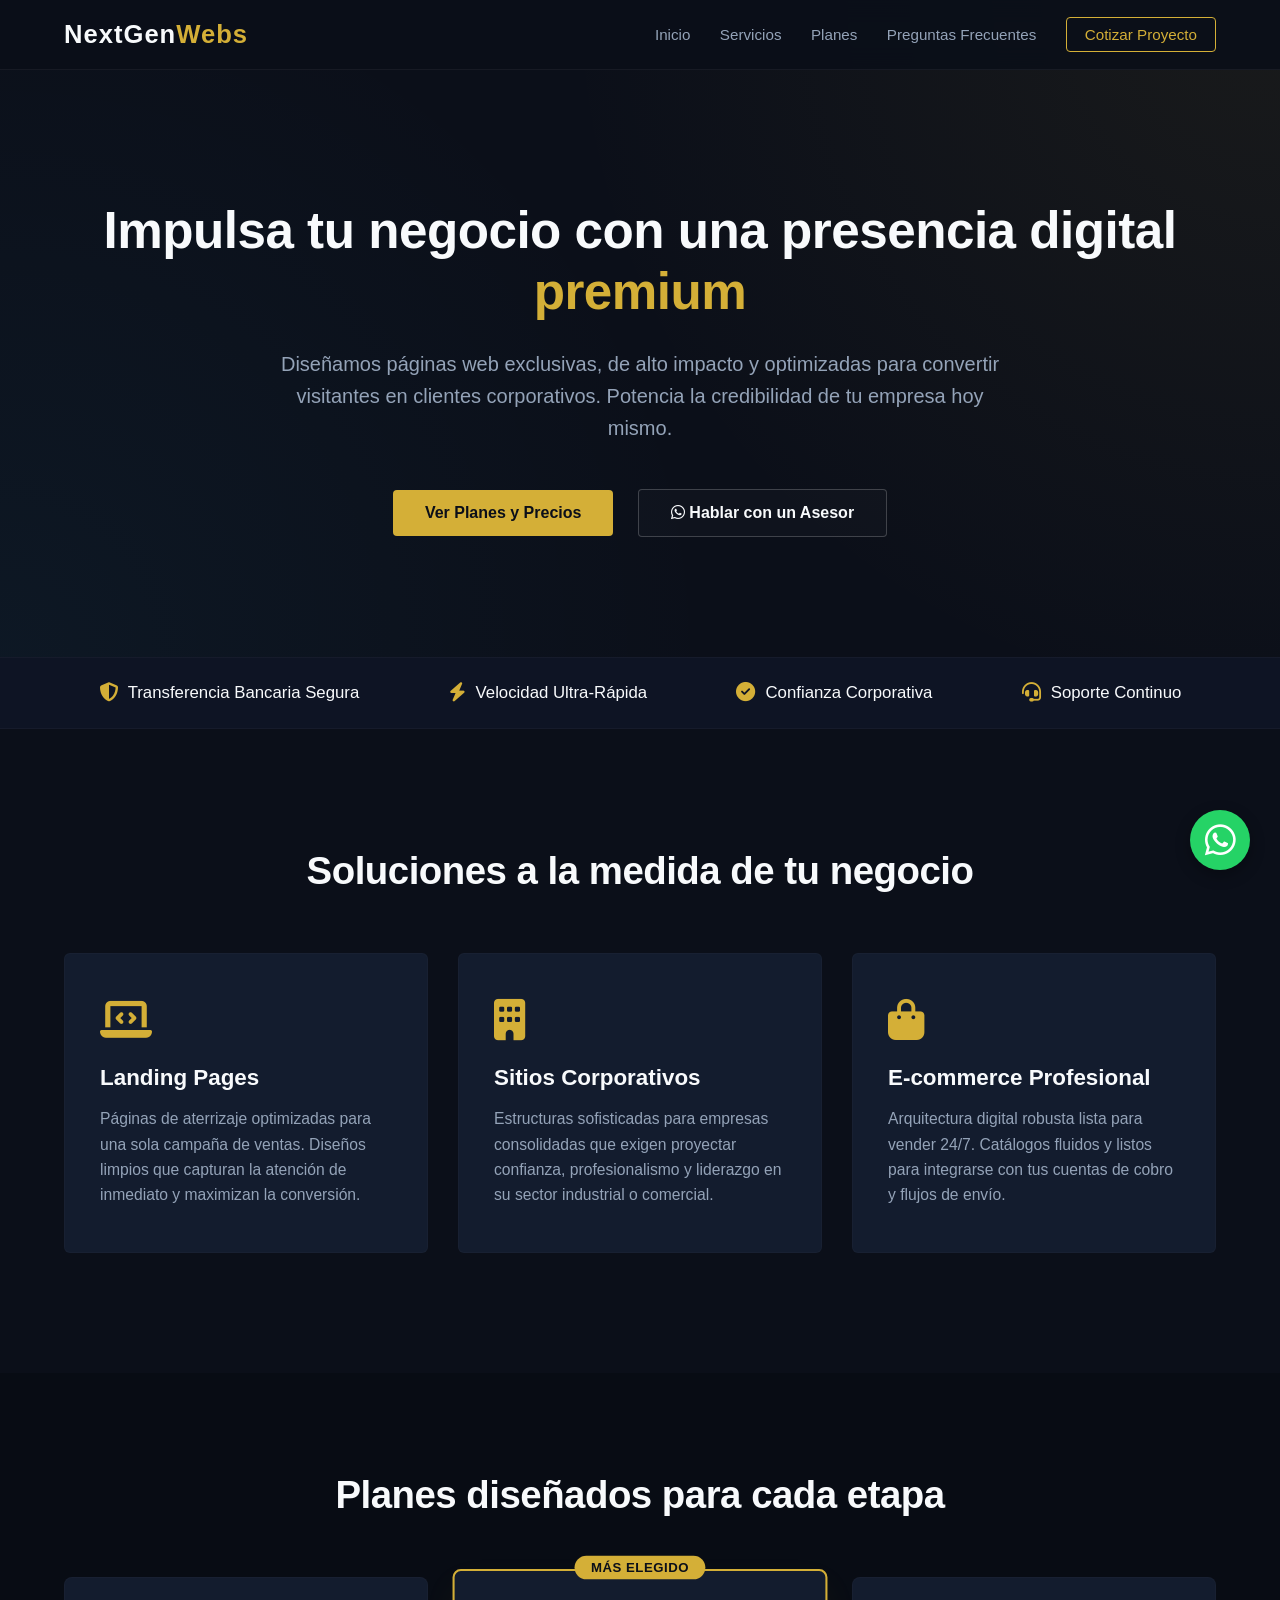
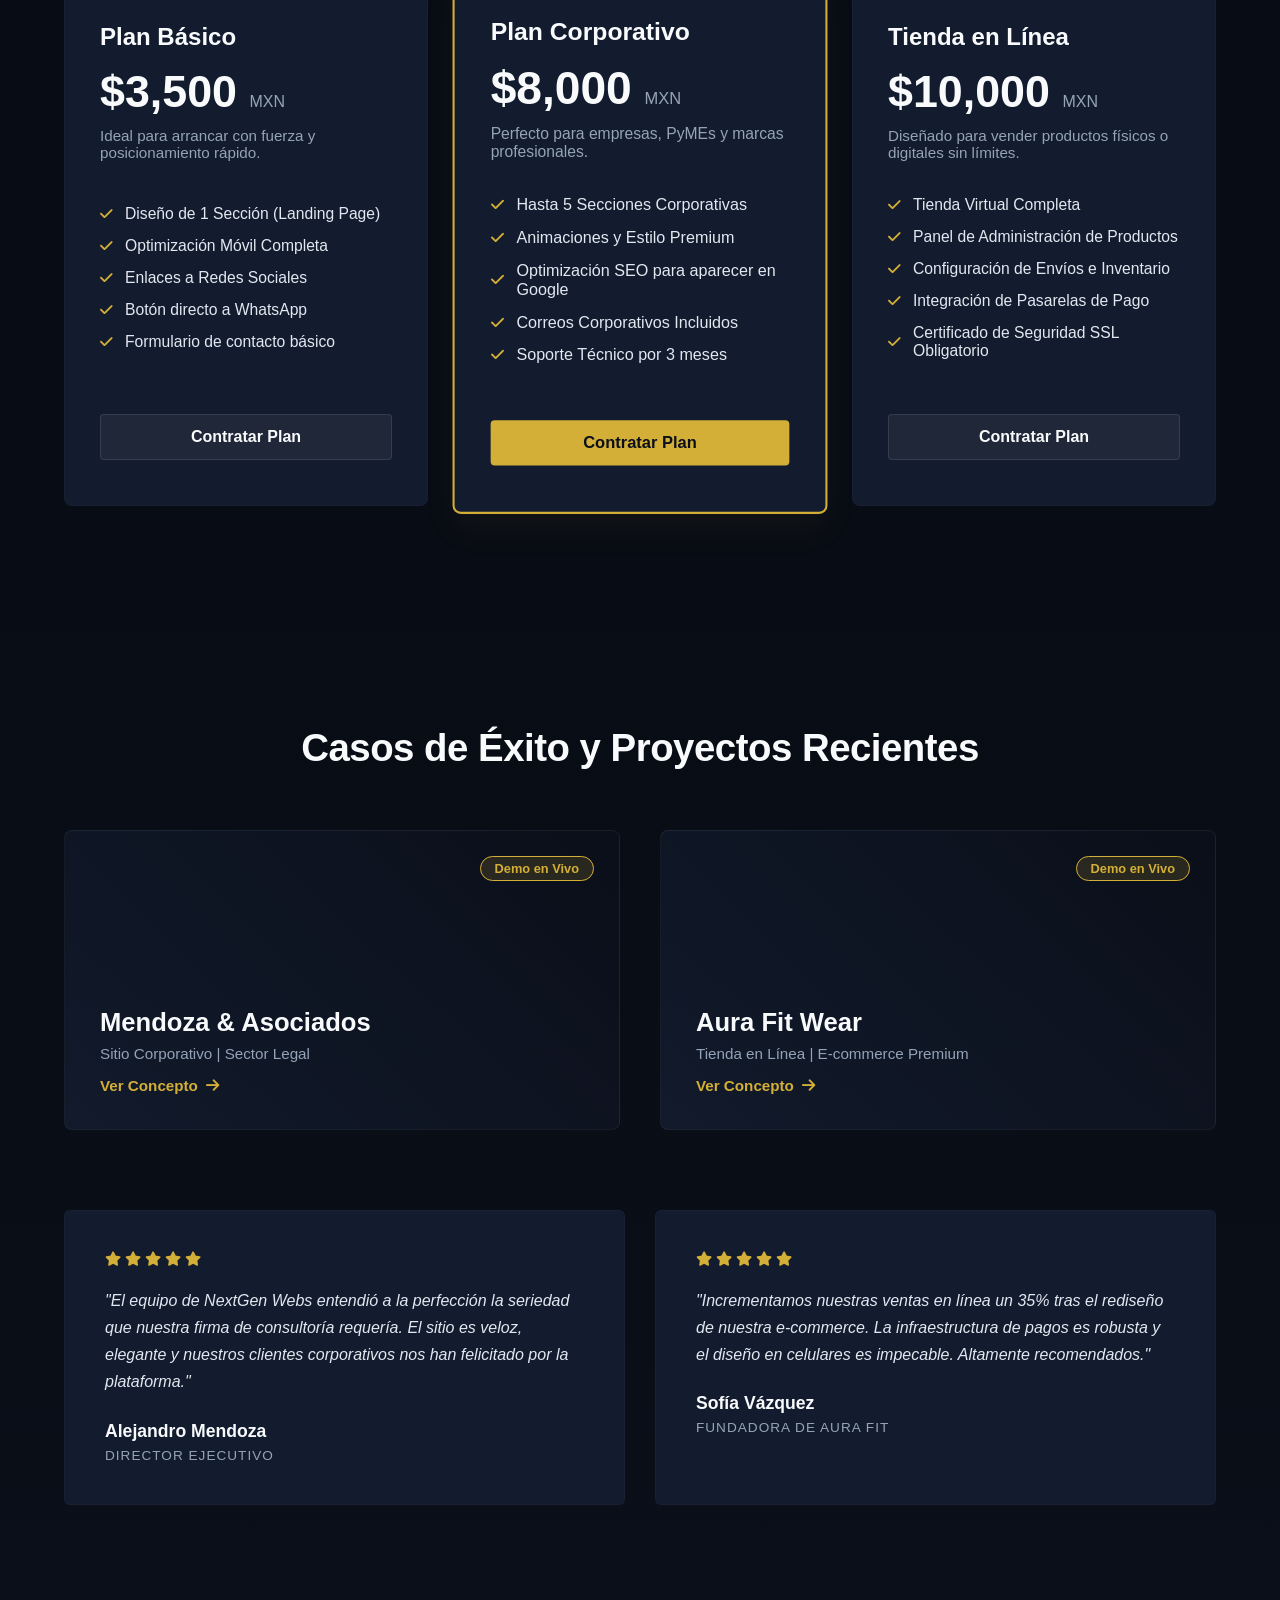
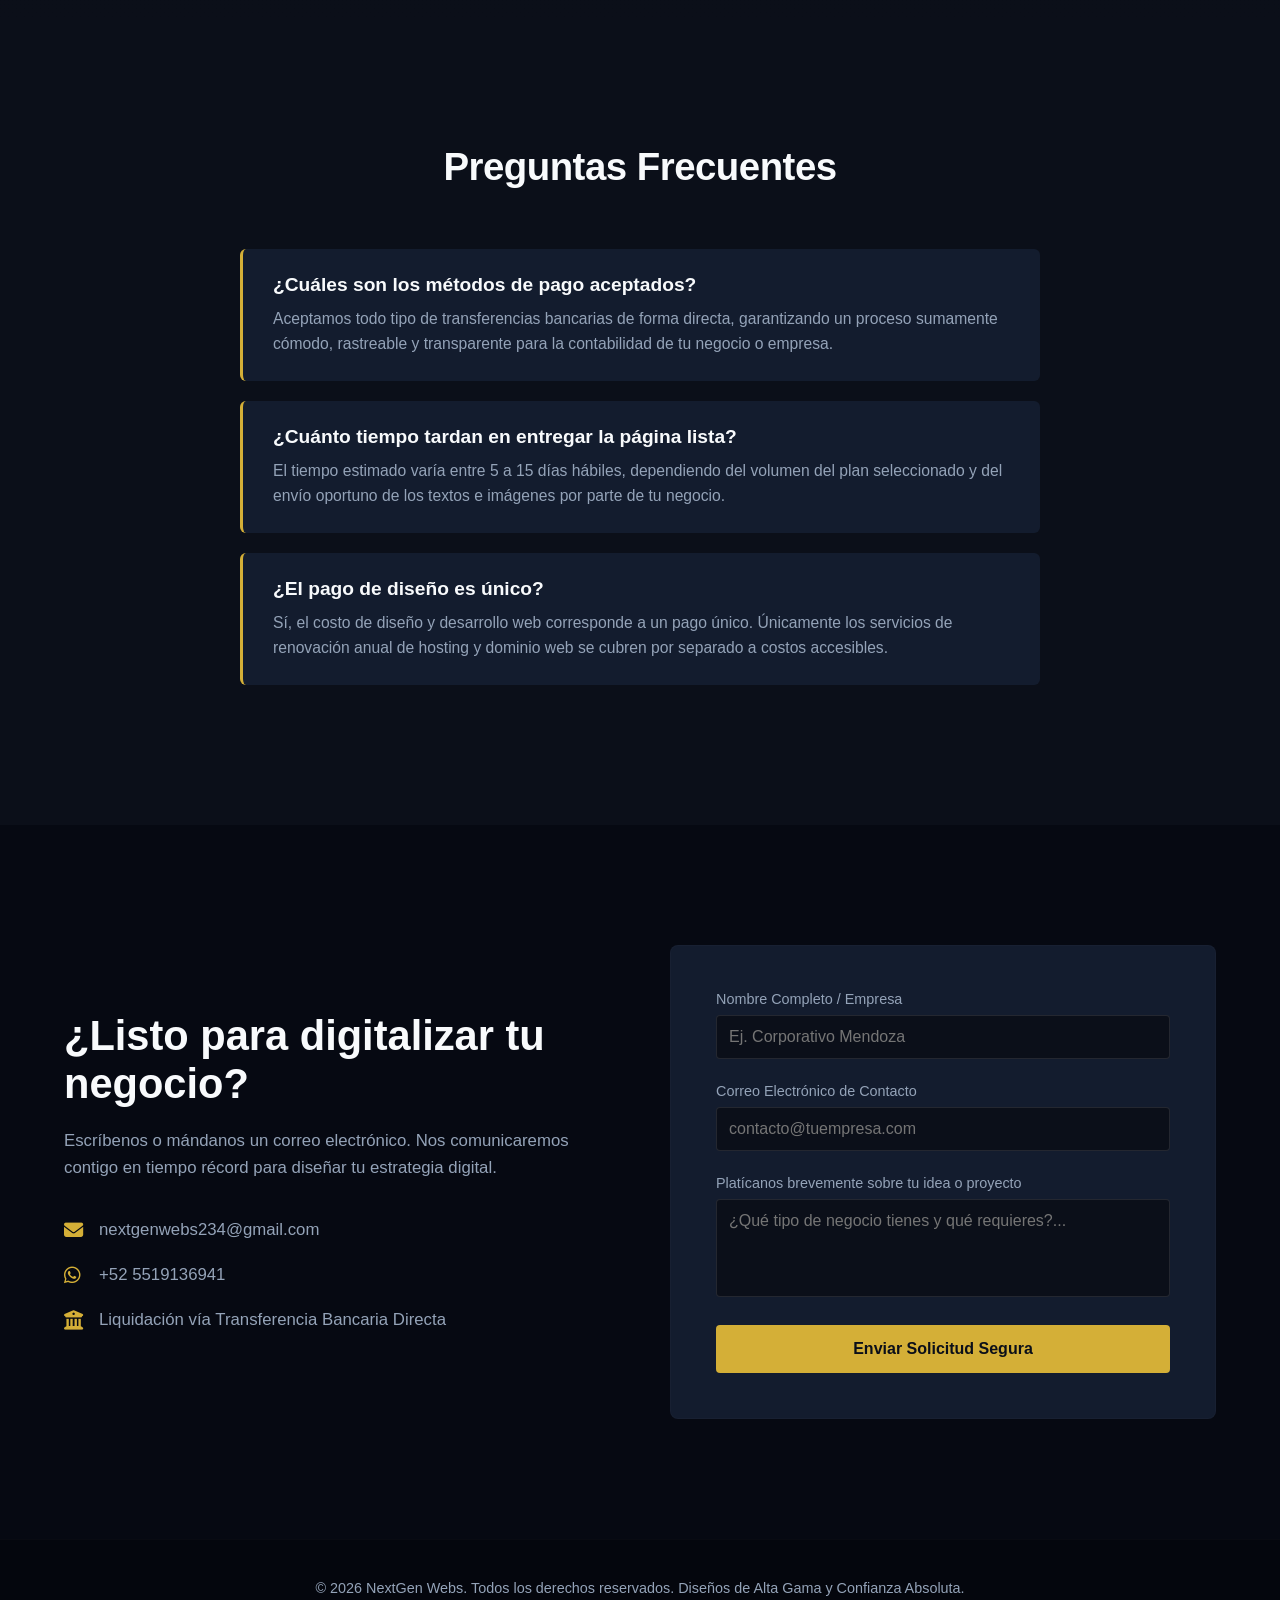
<file: index.html>
<!DOCTYPE html>
<html lang="es">
<head>
    <meta charset="UTF-8">
    <meta name="viewport" content="width=device-width, initial-scale=1.0">
    <title>NextGen Webs | Diseño Web Profesional y Elegante</title>
    <link rel="stylesheet" href="style.css">
    <link rel="stylesheet" href="https://cdnjs.cloudflare.com/ajax/libs/font-awesome/6.4.0/css/all.min.css">
</head>
<body>

    <header>
        <div class="container navbar">
            <div class="logo">NextGen<span>Webs</span></div>
            <nav>
                <a href="#inicio">Inicio</a>
                <a href="#servicios">Servicios</a>
                <a href="#precios">Planes</a>
                <a href="#faq">Preguntas Frecuentes</a>
                <a href="#contacto" class="btn-nav">Cotizar Proyecto</a>
            </nav>
        </div>
    </header>

    <section id="inicio" class="hero">
        <div class="container hero-content">
            <h1>Impulsa tu negocio con una presencia digital <span class="gold-text">premium</span></h1>
            <p>Diseñamos páginas web exclusivas, de alto impacto y optimizadas para convertir visitantes en clientes corporativos. Potencia la credibilidad de tu empresa hoy mismo.</p>
            <div class="hero-buttons">
                <a href="#precios" class="btn-primary">Ver Planes y Precios</a>
                <a href="https://wa.me/525519136941?text=Hola%20NextGen%20Webs,%20me%20gustar%C3%ADa%20solicitar%20una%20asesor%C3%ADa%20para%20un%20proyecto%20web." target="_blank" class="btn-secondary"><i class="fab fa-whatsapp"></i> Hablar con un Asesor</a>
            </div>
        </div>
    </section>

    <section class="trust-bar">
        <div class="container trust-grid">
            <div class="trust-item"><i class="fas fa-shield-alt"></i> Transferencia Bancaria Segura</div>
            <div class="trust-item"><i class="fas fa-bolt"></i> Velocidad Ultra-Rápida</div>
            <div class="trust-item"><i class="fas fa-check-circle"></i> Confianza Corporativa</div>
            <div class="trust-item"><i class="fas fa-headset"></i> Soporte Continuo</div>
        </div>
    </section>

    <section id="servicios" class="services">
        <div class="container">
            <h2 class="section-title">Soluciones a la medida de tu negocio</h2>
            <div class="services-grid">
                <div class="card">
                    <i class="fas fa-laptop-code card-icon"></i>
                    <h3>Landing Pages</h3>
                    <p>Páginas de aterrizaje optimizadas para una sola campaña de ventas. Diseños limpios que capturan la atención de inmediato y maximizan la conversión.</p>
                </div>
                <div class="card">
                    <i class="fas fa-building card-icon"></i>
                    <h3>Sitios Corporativos</h3>
                    <p>Estructuras sofisticadas para empresas consolidadas que exigen proyectar confianza, profesionalismo y liderazgo en su sector industrial o comercial.</p>
                </div>
                <div class="card">
                    <i class="fas fa-shopping-bag card-icon"></i>
                    <h3>E-commerce Profesional</h3>
                    <p>Arquitectura digital robusta lista para vender 24/7. Catálogos fluidos y listos para integrarse con tus cuentas de cobro y flujos de envío.</p>
                </div>
            </div>
        </div>
    </section>

    <section id="precios" class="pricing">
        <div class="container">
            <h2 class="section-title">Planes diseñados para cada etapa</h2>
            <div class="pricing-grid">
                
                <div class="price-card">
                    <div class="price-header">
                        <h3>Plan Básico</h3>
                        <div class="price">$3,500 <span>MXN</span></div>
                        <p>Ideal para arrancar con fuerza y posicionamiento rápido.</p>
                    </div>
                    <ul class="price-features">
                        <li><i class="fas fa-check"></i> Diseño de 1 Sección (Landing Page)</li>
                        <li><i class="fas fa-check"></i> Optimización Móvil Completa</li>
                        <li><i class="fas fa-check"></i> Enlaces a Redes Sociales</li>
                        <li><i class="fas fa-check"></i> Botón directo a WhatsApp</li>
                        <li><i class="fas fa-check"></i> Formulario de contacto básico</li>
                    </ul>
                    <a href="https://wa.me/525519136941?text=Hola%20NextGen%20Webs,%20me%20interesa%20adquirir%20el%20Plan%20B%C3%A1sico%20de%20$3,500%20MXN" target="_blank" class="price-btn">Contratar Plan</a>
                </div>

                <div class="price-card featured">
                    <div class="featured-badge">Más Elegido</div>
                    <div class="price-header">
                        <h3>Plan Corporativo</h3>
                        <div class="price">$8,000 <span>MXN</span></div>
                        <p>Perfecto para empresas, PyMEs y marcas profesionales.</p>
                    </div>
                    <ul class="price-features">
                        <li><i class="fas fa-check"></i> Hasta 5 Secciones Corporativas</li>
                        <li><i class="fas fa-check"></i> Animaciones y Estilo Premium</li>
                        <li><i class="fas fa-check"></i> Optimización SEO para aparecer en Google</li>
                        <li><i class="fas fa-check"></i> Correos Corporativos Incluidos</li>
                        <li><i class="fas fa-check"></i> Soporte Técnico por 3 meses</li>
                    </ul>
                    <a href="https://wa.me/525519136941?text=Hola%20NextGen%20Webs,%20me%20interesa%20adquirir%20el%20Plan%20Corporativo%20de%20$8,000%20MXN" target="_blank" class="price-btn featured-btn">Contratar Plan</a>
                </div>

                <div class="price-card">
                    <div class="price-header">
                        <h3>Tienda en Línea</h3>
                        <div class="price">$10,000 <span>MXN</span></div>
                        <p>Diseñado para vender productos físicos o digitales sin límites.</p>
                    </div>
                    <ul class="price-features">
                        <li><i class="fas fa-check"></i> Tienda Virtual Completa</li>
                        <li><i class="fas fa-check"></i> Panel de Administración de Productos</li>
                        <li><i class="fas fa-check"></i> Configuración de Envíos e Inventario</li>
                        <li><i class="fas fa-check"></i> Integración de Pasarelas de Pago</li>
                        <li><i class="fas fa-check"></i> Certificado de Seguridad SSL Obligatorio</li>
                    </ul>
                    <a href="https://wa.me/525519136941?text=Hola%20NextGen%20Webs,%20me%20interesa%20adquirir%20el%20Plan%20Tienda%20en%20L%C3%ADnea%20de%20$10,000%20MXN" target="_blank" class="price-btn">Contratar Plan</a>
                </div>
            </div>
        </div>
    </section>

<!-- Portafolio y Testimonios (Generado con IA de Alta Gama) -->
    <section id="portafolio" class="portfolio-section">
        <div class="container">
            <h2 class="section-title">Casos de Éxito y Proyectos Recientes</h2>
            
            <!-- Grid de Proyectos Demostrativos -->
            <div class="portfolio-grid">
                <div class="project-card">
                    <div class="project-badge">Demo en Vivo</div>
                    <div class="project-info-box">
                        <h4>Mendoza & Asociados</h4>
                        <p>Sitio Corporativo | Sector Legal</p>
                        <span class="project-link">Ver Concepto <i class="fas fa-arrow-right"></i></span>
                    </div>
                </div>
                <div class="project-card ecom">
                    <div class="project-badge">Demo en Vivo</div>
                    <div class="project-info-box">
                        <h4>Aura Fit Wear</h4>
                        <p>Tienda en Línea | E-commerce Premium</p>
                        <span class="project-link">Ver Concepto <i class="fas fa-arrow-right"></i></span>
                    </div>
                </div>
            </div>

            <!-- Carrusel de Testimonios de Confianza -->
            <div class="testimonials-container">
                <div class="testimonial-card">
                    <div class="stars"><i class="fas fa-star"></i><i class="fas fa-star"></i><i class="fas fa-star"></i><i class="fas fa-star"></i><i class="fas fa-star"></i></div>
                    <p class="testimonial-text">"El equipo de NextGen Webs entendió a la perfección la seriedad que nuestra firma de consultoría requería. El sitio es veloz, elegante y nuestros clientes corporativos nos han felicitado por la plataforma."</p>
                    <div class="testimonial-author">
                        <h5>Alejandro Mendoza</h5>
                        <span>Director Ejecutivo</span>
                    </div>
                </div>
                <div class="testimonial-card">
                    <div class="stars"><i class="fas fa-star"></i><i class="fas fa-star"></i><i class="fas fa-star"></i><i class="fas fa-star"></i><i class="fas fa-star"></i></div>
                    <p class="testimonial-text">"Incrementamos nuestras ventas en línea un 35% tras el rediseño de nuestra e-commerce. La infraestructura de pagos es robusta y el diseño en celulares es impecable. Altamente recomendados."</p>
                    <div class="testimonial-author">
                        <h5>Sofía Vázquez</h5>
                        <span>Fundadora de Aura Fit</span>
                    </div>
                </div>
            </div>
        </div>
    </section>
    
    <section id="faq" class="faq">
        <div class="container">
            <h2 class="section-title">Preguntas Frecuentes</h2>
            <div class="faq-container">
                <div class="faq-item">
                    <h4>¿Cuáles son los métodos de pago aceptados?</h4>
                    <p>Aceptamos todo tipo de transferencias bancarias de forma directa, garantizando un proceso sumamente cómodo, rastreable y transparente para la contabilidad de tu negocio o empresa.</p>
                </div>
                <div class="faq-item">
                    <h4>¿Cuánto tiempo tardan en entregar la página lista?</h4>
                    <p>El tiempo estimado varía entre 5 a 15 días hábiles, dependiendo del volumen del plan seleccionado y del envío oportuno de los textos e imágenes por parte de tu negocio.</p>
                </div>
                <div class="faq-item">
                    <h4>¿El pago de diseño es único?</h4>
                    <p>Sí, el costo de diseño y desarrollo web corresponde a un pago único. Únicamente los servicios de renovación anual de hosting y dominio web se cubren por separado a costos accesibles.</p>
                </div>
            </div>
        </div>
    </section>

    <section id="contacto" class="contact">
        <div class="container contact-box">
            <div class="contact-info">
                <h2>¿Listo para digitalizar tu negocio?</h2>
                <p>Escríbenos o mándanos un correo electrónico. Nos comunicaremos contigo en tiempo récord para diseñar tu estrategia digital.</p>
                <div class="info-links">
                    <p><i class="fas fa-envelope"></i> nextgenwebs234@gmail.com</p>
                    <p><i class="fab fa-whatsapp"></i> +52 5519136941</p>
                    <p><i class="fas fa-university"></i> Liquidación vía Transferencia Bancaria Directa</p>
                </div>
            </div>
            <div class="contact-form">
                <form action="https://formspree.io/f/nextgenwebs234@gmail.com" method="POST">
                    <div class="form-group">
                        <label>Nombre Completo / Empresa</label>
                        <input type="text" name="nombre" placeholder="Ej. Corporativo Mendoza" required>
                    </div>
                    <div class="form-group">
                        <label>Correo Electrónico de Contacto</label>
                        <input type="email" name="email" placeholder="contacto@tuempresa.com" required>
                    </div>
                    <div class="form-group">
                        <label>Platícanos brevemente sobre tu idea o proyecto</label>
                        <textarea name="mensaje" rows="4" placeholder="¿Qué tipo de negocio tienes y qué requieres?..." required style="width: 100%; padding: 12px; background-color: #0b0f19; border: 1px solid rgba(255,255,255,0.1); border-radius:4px; color:white; font-size:1rem; resize:none;"></textarea>
                    </div>
                    <button type="submit" class="btn-submit">Enviar Solicitud Segura</button>
                </form>
            </div>
        </div>
    </section>

    <a href="https://wa.me/525519136941?text=Hola%20NextGen%20Webs,%20vengo%20desde%20la%20p%C3%A1gina%20web%20y%20quiero%20cotizar%20un%20sitio." class="whatsapp-floating" target="_blank">
        <i class="fab fa-whatsapp"></i>
    </a>

    <footer>
        <div class="container">
            <p>&copy; 2026 NextGen Webs. Todos los derechos reservados. Diseños de Alta Gama y Confianza Absoluta.</p>
        </div>
    </footer>

</body>
</html>
</file>
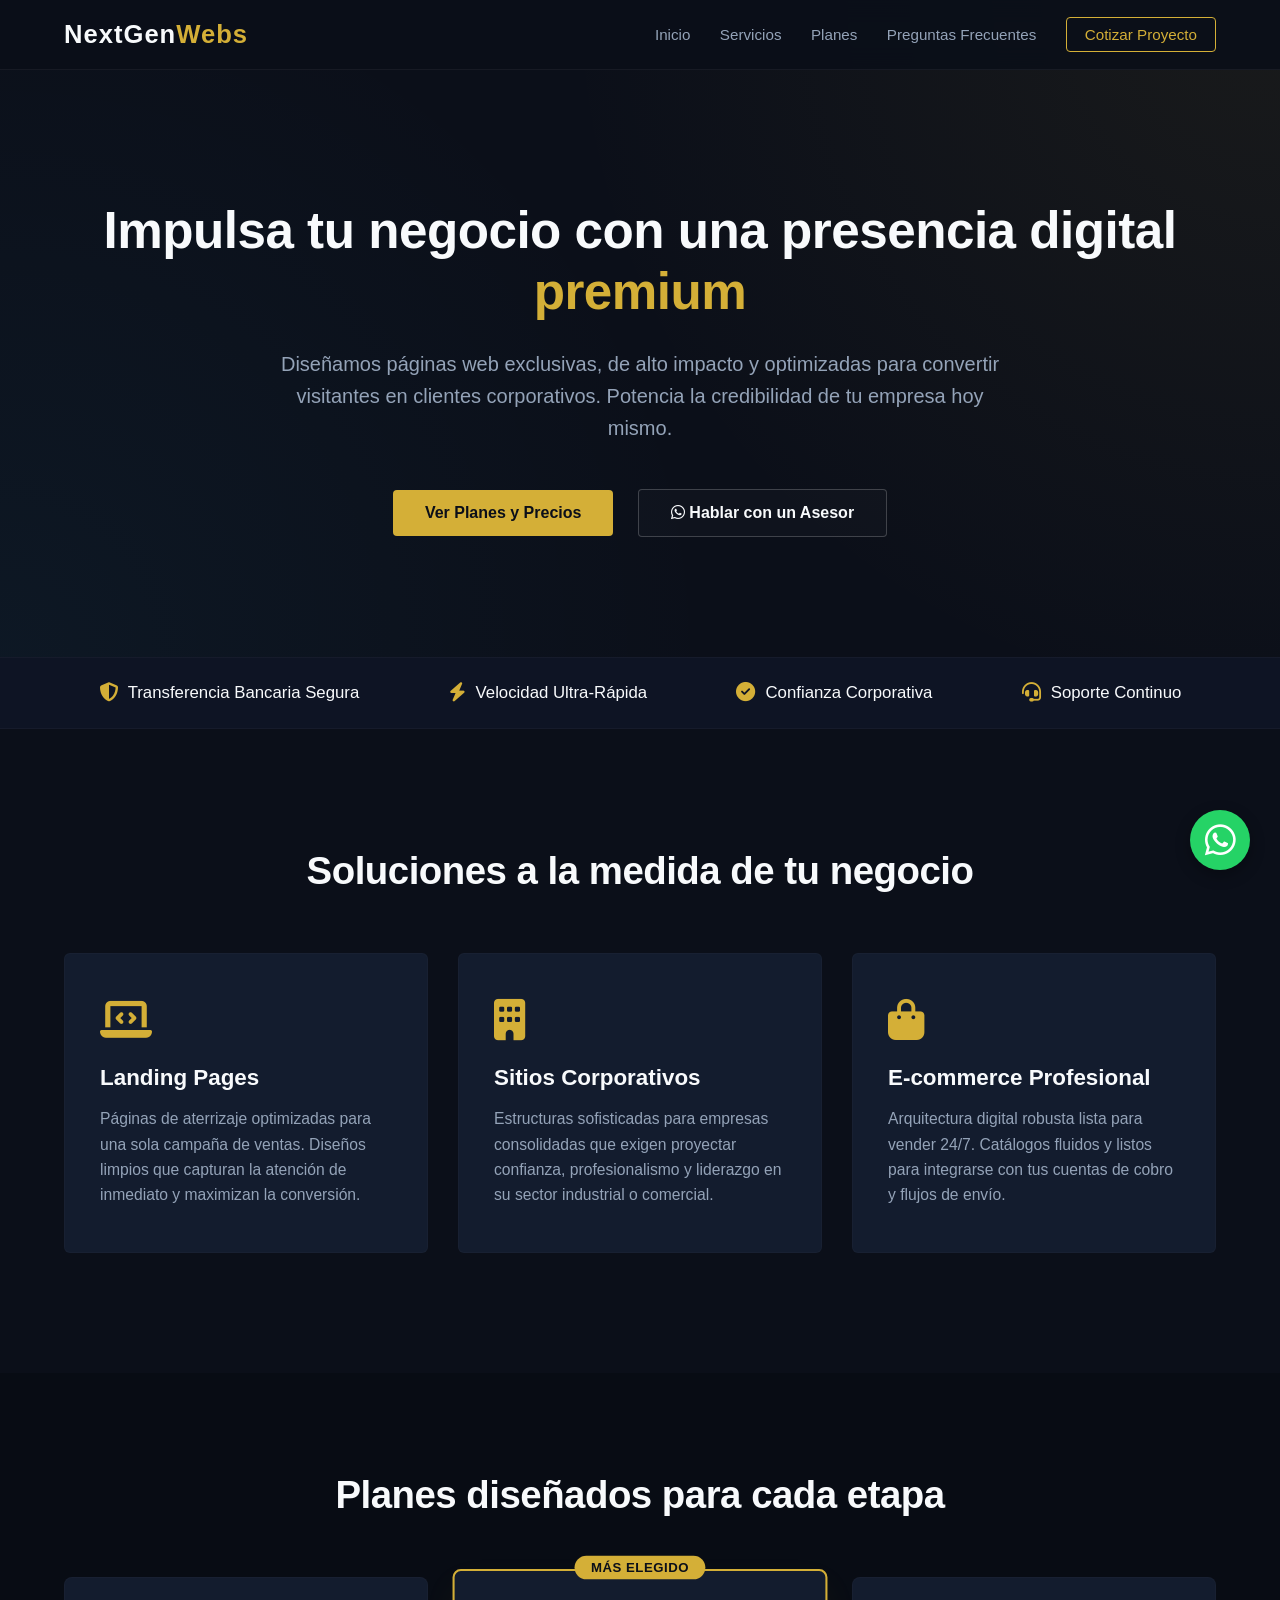
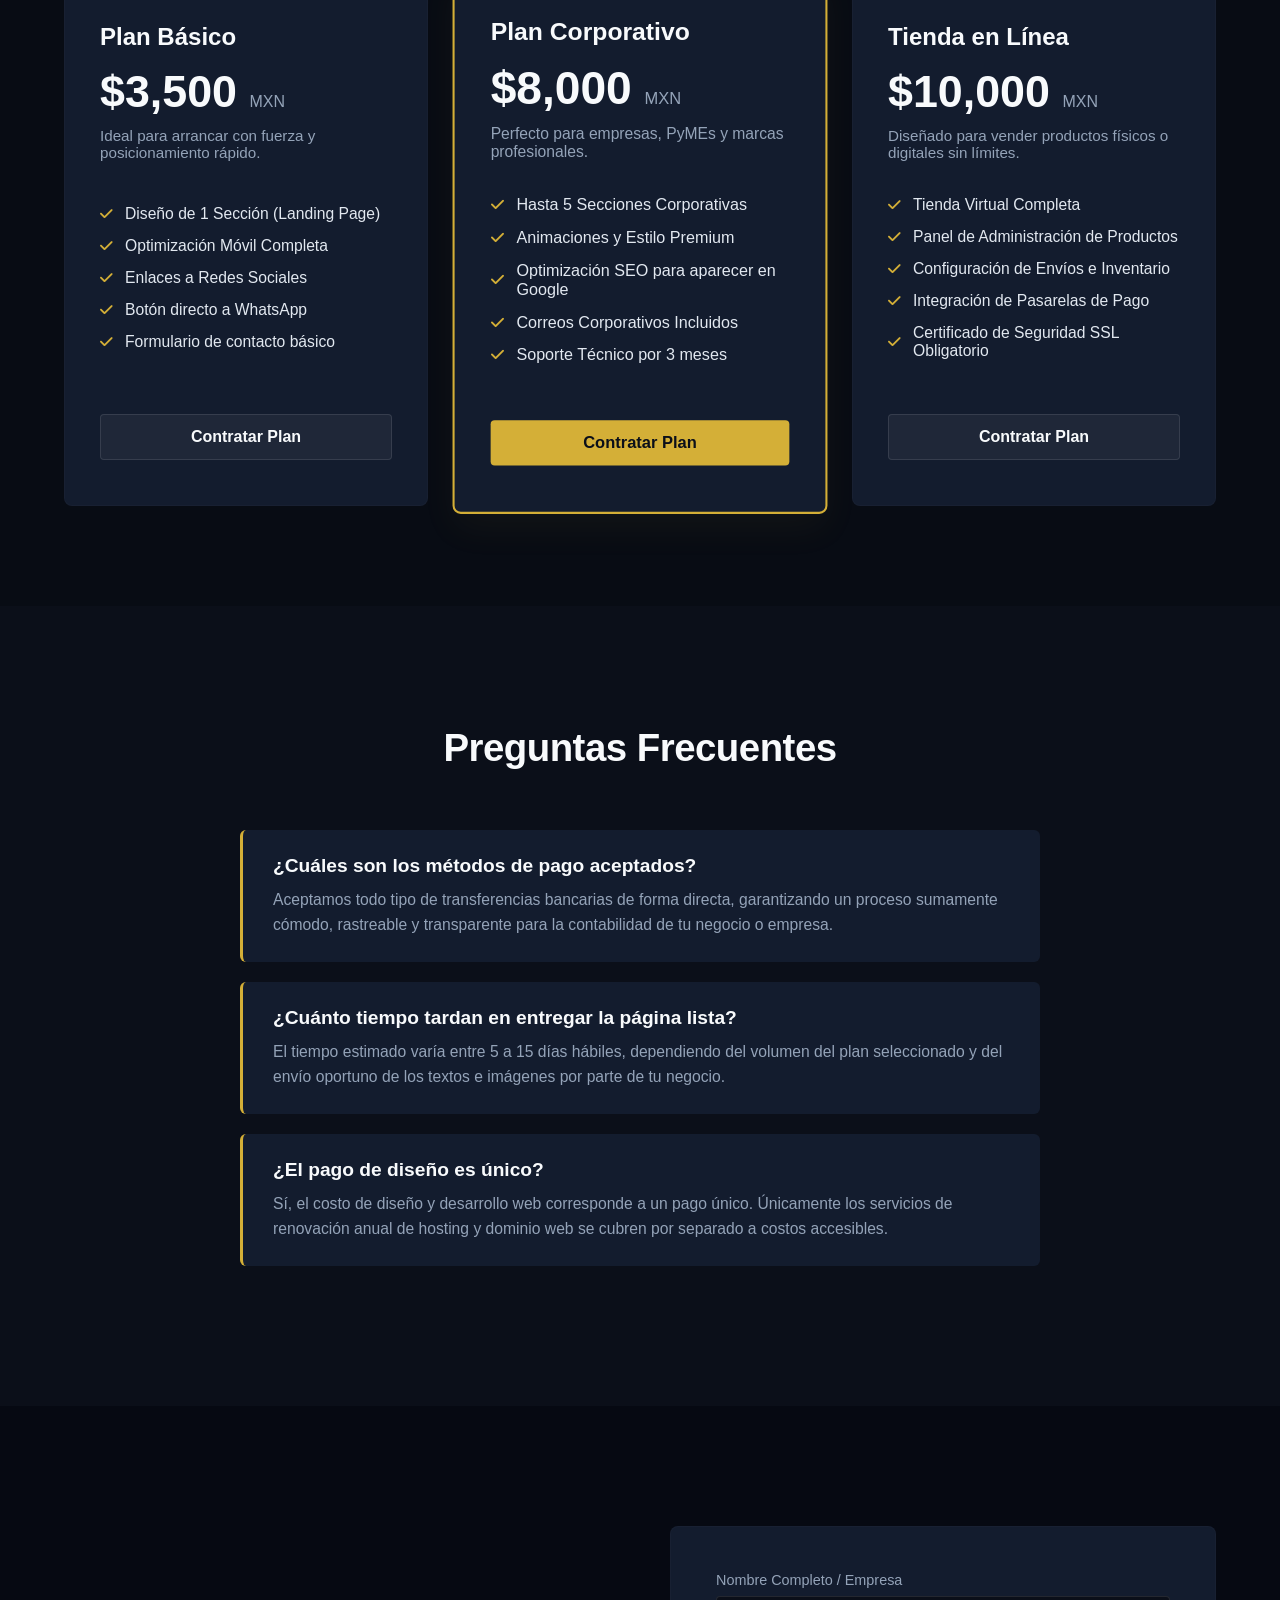
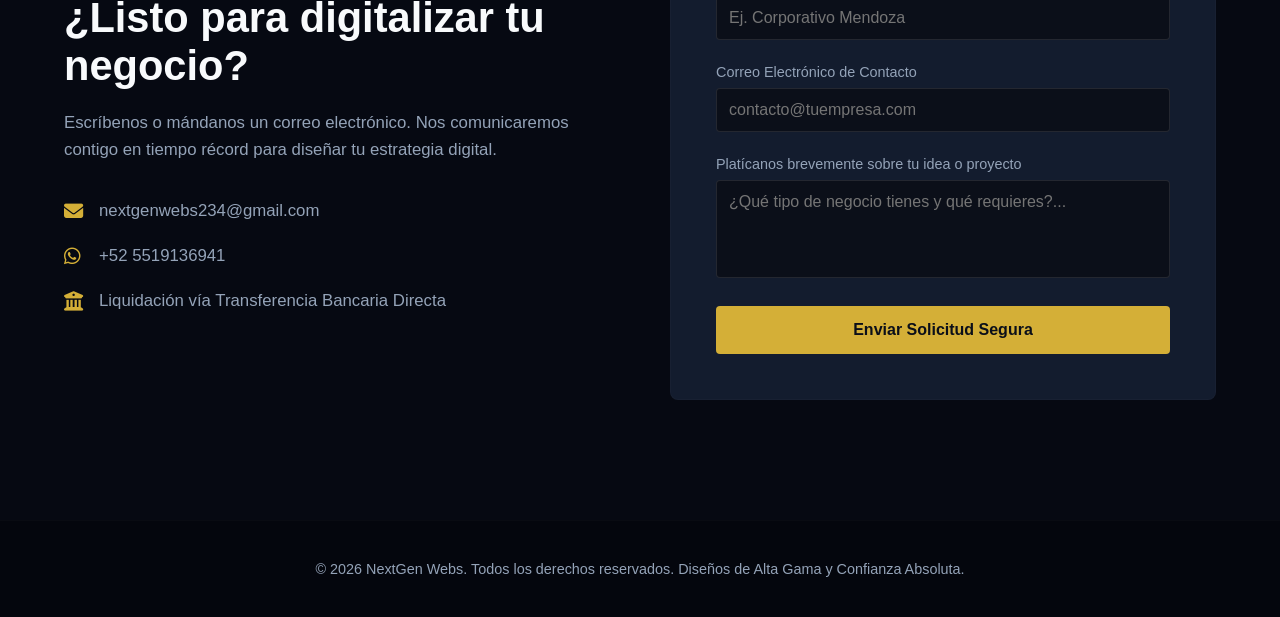
<file: trabajo/index.html>
<!DOCTYPE html>
<html lang="es">
<head>
    <meta charset="UTF-8">
    <meta name="viewport" content="width=device-width, initial-scale=1.0">
    <title>NextGen Webs | Diseño Web Profesional y Elegante</title>
    <link rel="stylesheet" href="style.css">
    <link rel="stylesheet" href="https://cdnjs.cloudflare.com/ajax/libs/font-awesome/6.4.0/css/all.min.css">
</head>
<body>

    <header>
        <div class="container navbar">
            <div class="logo">NextGen<span>Webs</span></div>
            <nav>
                <a href="#inicio">Inicio</a>
                <a href="#servicios">Servicios</a>
                <a href="#precios">Planes</a>
                <a href="#faq">Preguntas Frecuentes</a>
                <a href="#contacto" class="btn-nav">Cotizar Proyecto</a>
            </nav>
        </div>
    </header>

    <section id="inicio" class="hero">
        <div class="container hero-content">
            <h1>Impulsa tu negocio con una presencia digital <span class="gold-text">premium</span></h1>
            <p>Diseñamos páginas web exclusivas, de alto impacto y optimizadas para convertir visitantes en clientes corporativos. Potencia la credibilidad de tu empresa hoy mismo.</p>
            <div class="hero-buttons">
                <a href="#precios" class="btn-primary">Ver Planes y Precios</a>
                <a href="https://wa.me/525519136941?text=Hola%20NextGen%20Webs,%20me%20gustar%C3%ADa%20solicitar%20una%20asesor%C3%ADa%20para%20un%20proyecto%20web." target="_blank" class="btn-secondary"><i class="fab fa-whatsapp"></i> Hablar con un Asesor</a>
            </div>
        </div>
    </section>

    <section class="trust-bar">
        <div class="container trust-grid">
            <div class="trust-item"><i class="fas fa-shield-alt"></i> Transferencia Bancaria Segura</div>
            <div class="trust-item"><i class="fas fa-bolt"></i> Velocidad Ultra-Rápida</div>
            <div class="trust-item"><i class="fas fa-check-circle"></i> Confianza Corporativa</div>
            <div class="trust-item"><i class="fas fa-headset"></i> Soporte Continuo</div>
        </div>
    </section>

    <section id="servicios" class="services">
        <div class="container">
            <h2 class="section-title">Soluciones a la medida de tu negocio</h2>
            <div class="services-grid">
                <div class="card">
                    <i class="fas fa-laptop-code card-icon"></i>
                    <h3>Landing Pages</h3>
                    <p>Páginas de aterrizaje optimizadas para una sola campaña de ventas. Diseños limpios que capturan la atención de inmediato y maximizan la conversión.</p>
                </div>
                <div class="card">
                    <i class="fas fa-building card-icon"></i>
                    <h3>Sitios Corporativos</h3>
                    <p>Estructuras sofisticadas para empresas consolidadas que exigen proyectar confianza, profesionalismo y liderazgo en su sector industrial o comercial.</p>
                </div>
                <div class="card">
                    <i class="fas fa-shopping-bag card-icon"></i>
                    <h3>E-commerce Profesional</h3>
                    <p>Arquitectura digital robusta lista para vender 24/7. Catálogos fluidos y listos para integrarse con tus cuentas de cobro y flujos de envío.</p>
                </div>
            </div>
        </div>
    </section>

    <section id="precios" class="pricing">
        <div class="container">
            <h2 class="section-title">Planes diseñados para cada etapa</h2>
            <div class="pricing-grid">
                
                <div class="price-card">
                    <div class="price-header">
                        <h3>Plan Básico</h3>
                        <div class="price">$3,500 <span>MXN</span></div>
                        <p>Ideal para arrancar con fuerza y posicionamiento rápido.</p>
                    </div>
                    <ul class="price-features">
                        <li><i class="fas fa-check"></i> Diseño de 1 Sección (Landing Page)</li>
                        <li><i class="fas fa-check"></i> Optimización Móvil Completa</li>
                        <li><i class="fas fa-check"></i> Enlaces a Redes Sociales</li>
                        <li><i class="fas fa-check"></i> Botón directo a WhatsApp</li>
                        <li><i class="fas fa-check"></i> Formulario de contacto básico</li>
                    </ul>
                    <a href="https://wa.me/525519136941?text=Hola%20NextGen%20Webs,%20me%20interesa%20adquirir%20el%20Plan%20B%C3%A1sico%20de%20$3,500%20MXN" target="_blank" class="price-btn">Contratar Plan</a>
                </div>

                <div class="price-card featured">
                    <div class="featured-badge">Más Elegido</div>
                    <div class="price-header">
                        <h3>Plan Corporativo</h3>
                        <div class="price">$8,000 <span>MXN</span></div>
                        <p>Perfecto para empresas, PyMEs y marcas profesionales.</p>
                    </div>
                    <ul class="price-features">
                        <li><i class="fas fa-check"></i> Hasta 5 Secciones Corporativas</li>
                        <li><i class="fas fa-check"></i> Animaciones y Estilo Premium</li>
                        <li><i class="fas fa-check"></i> Optimización SEO para aparecer en Google</li>
                        <li><i class="fas fa-check"></i> Correos Corporativos Incluidos</li>
                        <li><i class="fas fa-check"></i> Soporte Técnico por 3 meses</li>
                    </ul>
                    <a href="https://wa.me/525519136941?text=Hola%20NextGen%20Webs,%20me%20interesa%20adquirir%20el%20Plan%20Corporativo%20de%20$8,000%20MXN" target="_blank" class="price-btn featured-btn">Contratar Plan</a>
                </div>

                <div class="price-card">
                    <div class="price-header">
                        <h3>Tienda en Línea</h3>
                        <div class="price">$10,000 <span>MXN</span></div>
                        <p>Diseñado para vender productos físicos o digitales sin límites.</p>
                    </div>
                    <ul class="price-features">
                        <li><i class="fas fa-check"></i> Tienda Virtual Completa</li>
                        <li><i class="fas fa-check"></i> Panel de Administración de Productos</li>
                        <li><i class="fas fa-check"></i> Configuración de Envíos e Inventario</li>
                        <li><i class="fas fa-check"></i> Integración de Pasarelas de Pago</li>
                        <li><i class="fas fa-check"></i> Certificado de Seguridad SSL Obligatorio</li>
                    </ul>
                    <a href="https://wa.me/525519136941?text=Hola%20NextGen%20Webs,%20me%20interesa%20adquirir%20el%20Plan%20Tienda%20en%20L%C3%ADnea%20de%20$10,000%20MXN" target="_blank" class="price-btn">Contratar Plan</a>
                </div>
            </div>
        </div>
    </section>

    <section id="faq" class="faq">
        <div class="container">
            <h2 class="section-title">Preguntas Frecuentes</h2>
            <div class="faq-container">
                <div class="faq-item">
                    <h4>¿Cuáles son los métodos de pago aceptados?</h4>
                    <p>Aceptamos todo tipo de transferencias bancarias de forma directa, garantizando un proceso sumamente cómodo, rastreable y transparente para la contabilidad de tu negocio o empresa.</p>
                </div>
                <div class="faq-item">
                    <h4>¿Cuánto tiempo tardan en entregar la página lista?</h4>
                    <p>El tiempo estimado varía entre 5 a 15 días hábiles, dependiendo del volumen del plan seleccionado y del envío oportuno de los textos e imágenes por parte de tu negocio.</p>
                </div>
                <div class="faq-item">
                    <h4>¿El pago de diseño es único?</h4>
                    <p>Sí, el costo de diseño y desarrollo web corresponde a un pago único. Únicamente los servicios de renovación anual de hosting y dominio web se cubren por separado a costos accesibles.</p>
                </div>
            </div>
        </div>
    </section>

    <section id="contacto" class="contact">
        <div class="container contact-box">
            <div class="contact-info">
                <h2>¿Listo para digitalizar tu negocio?</h2>
                <p>Escríbenos o mándanos un correo electrónico. Nos comunicaremos contigo en tiempo récord para diseñar tu estrategia digital.</p>
                <div class="info-links">
                    <p><i class="fas fa-envelope"></i> nextgenwebs234@gmail.com</p>
                    <p><i class="fab fa-whatsapp"></i> +52 5519136941</p>
                    <p><i class="fas fa-university"></i> Liquidación vía Transferencia Bancaria Directa</p>
                </div>
            </div>
            <div class="contact-form">
                <form action="https://formspree.io/f/nextgenwebs234@gmail.com" method="POST">
                    <div class="form-group">
                        <label>Nombre Completo / Empresa</label>
                        <input type="text" name="nombre" placeholder="Ej. Corporativo Mendoza" required>
                    </div>
                    <div class="form-group">
                        <label>Correo Electrónico de Contacto</label>
                        <input type="email" name="email" placeholder="contacto@tuempresa.com" required>
                    </div>
                    <div class="form-group">
                        <label>Platícanos brevemente sobre tu idea o proyecto</label>
                        <textarea name="mensaje" rows="4" placeholder="¿Qué tipo de negocio tienes y qué requieres?..." required style="width: 100%; padding: 12px; background-color: #0b0f19; border: 1px solid rgba(255,255,255,0.1); border-radius:4px; color:white; font-size:1rem; resize:none;"></textarea>
                    </div>
                    <button type="submit" class="btn-submit">Enviar Solicitud Segura</button>
                </form>
            </div>
        </div>
    </section>

    <a href="https://wa.me/525519136941?text=Hola%20NextGen%20Webs,%20vengo%20desde%20la%20p%C3%A1gina%20web%20y%20quiero%20cotizar%20un%20sitio." class="whatsapp-floating" target="_blank">
        <i class="fab fa-whatsapp"></i>
    </a>

    <footer>
        <div class="container">
            <p>&copy; 2026 NextGen Webs. Todos los derechos reservados. Diseños de Alta Gama y Confianza Absoluta.</p>
        </div>
    </footer>

</body>
</html>
</file>
<file: style.css>
/* Paleta de colores Premium y Corporativos de NextGen Webs */
:root {
    --bg-dark: #0b0f19;       /* Azul ultra oscuro elegante */
    --bg-card: #131c2e;       /* Azul marino profundo para tarjetas */
    --gold: #d4af37;          /* Dorado premium real */
    --gold-hover: #f3e5ab;    /* Dorado claro elegante */
    --text-main: #f8fafc;     /* Blanco limpio */
    --text-muted: #94a3b8;    /* Gris azulado sutil */
    --accent-blue: #38bdf8;   /* Azul confianza */
}

* {
    margin: 0;
    padding: 0;
    box-sizing: border-box;
    font-family: 'Segoe UI', Tahoma, Geneva, Verdana, sans-serif;
    scroll-behavior: smooth;
}

body {
    background-color: var(--bg-dark);
    color: var(--text-main);
    overflow-x: hidden;
}

.container {
    width: 90%;
    max-width: 1200px;
    margin: 0 auto;
}

/* Navbar */
header {
    background-color: rgba(11, 15, 25, 0.9);
    position: fixed;
    width: 100%;
    top: 0;
    z-index: 1000;
    border-bottom: 1px solid rgba(255, 255, 255, 0.05);
    backdrop-filter: blur(12px);
}

.navbar {
    display: flex;
    justify-content: space-between;
    align-items: center;
    padding: 20px 0;
}

.logo {
    font-size: 1.6rem;
    font-weight: 800;
    letter-spacing: 1px;
}

.logo span {
    color: var(--gold);
}

nav a {
    color: var(--text-muted);
    text-decoration: none;
    margin-left: 25px;
    font-size: 0.95rem;
    transition: color 0.3s;
    font-weight: 500;
}

nav a:hover {
    color: var(--text-main);
}

.btn-nav {
    border: 1px solid var(--gold);
    padding: 8px 18px;
    border-radius: 4px;
    color: var(--gold) !important;
}

.btn-nav:hover {
    background-color: var(--gold);
    color: var(--bg-dark) !important;
}

/* Hero Section */
.hero {
    padding: 200px 0 120px 0;
    background: radial-gradient(circle at top right, rgba(212, 175, 55, 0.07), transparent 50%),
                radial-gradient(circle at bottom left, rgba(56, 189, 248, 0.05), transparent 50%);
    text-align: center;
}

.hero-content h1 {
    font-size: 3.2rem;
    font-weight: 700;
    line-height: 1.2;
    margin-bottom: 25px;
    letter-spacing: -0.5px;
}

.gold-text {
    color: var(--gold);
}

.hero-content p {
    color: var(--text-muted);
    font-size: 1.25rem;
    max-width: 750px;
    margin: 0 auto 45px auto;
    line-height: 1.6;
}

.hero-buttons a {
    text-decoration: none;
    padding: 14px 32px;
    border-radius: 4px;
    font-weight: 600;
    margin: 0 10px;
    display: inline-block;
    transition: transform 0.2s, background-color 0.2s;
}

.hero-buttons a:hover {
    transform: translateY(-2px);
}

.btn-primary {
    background-color: var(--gold);
    color: var(--bg-dark);
}

.btn-primary:hover {
    background-color: var(--gold-hover);
}

.btn-secondary {
    border: 1px solid rgba(255, 255, 255, 0.2);
    color: var(--text-main);
    background-color: rgba(255, 255, 255, 0.02);
}

.btn-secondary:hover {
    background-color: rgba(255, 255, 255, 0.08);
}

/* Trust Bar */
.trust-bar {
    background-color: #0e1424;
    padding: 25px 0;
    border-top: 1px solid rgba(255, 255, 255, 0.03);
    border-bottom: 1px solid rgba(255, 255, 255, 0.03);
}

.trust-grid {
    display: flex;
    justify-content: space-around;
    flex-wrap: wrap;
    gap: 20px;
}

.trust-item {
    font-size: 1.05rem;
    color: var(--text-main);
    font-weight: 500;
    display: flex;
    align-items: center;
}

.trust-item i {
    margin-right: 10px;
    color: var(--gold);
    font-size: 1.2rem;
}

/* Services */
.services {
    padding: 120px 0;
}

.section-title {
    text-align: center;
    font-size: 2.4rem;
    margin-bottom: 60px;
    font-weight: 700;
    letter-spacing: -0.5px;
}

.services-grid {
    display: grid;
    grid-template-columns: repeat(auto-fit, minmax(300px, 1fr));
    gap: 30px;
}

.card {
    background-color: var(--bg-card);
    padding: 45px 35px;
    border-radius: 6px;
    transition: transform 0.3s, border-color 0.3s;
    border: 1px solid rgba(255, 255, 255, 0.02);
}

.card:hover {
    transform: translateY(-5px);
    border-color: rgba(212, 175, 55, 0.2);
}

.card-icon {
    font-size: 2.6rem;
    color: var(--gold);
    margin-bottom: 25px;
}

.card h3 {
    margin-bottom: 15px;
    font-size: 1.4rem;
    font-weight: 600;
}

.card p {
    color: var(--text-muted);
    line-height: 1.6;
    font-size: 0.98rem;
}

/* Pricing Section */
.pricing {
    padding: 100px 0;
    background-color: #080c14;
}

.pricing-grid {
    display: grid;
    grid-template-columns: repeat(auto-fit, minmax(320px, 1fr));
    gap: 30px;
    align-items: stretch;
}

.price-card {
    background-color: var(--bg-card);
    border-radius: 8px;
    padding: 45px 35px;
    border: 1px solid rgba(255, 255, 255, 0.02);
    display: flex;
    flex-direction: column;
    justify-content: space-between;
    position: relative;
}

.price-card.featured {
    border: 2px solid var(--gold);
    transform: scale(1.03);
    box-shadow: 0 15px 35px rgba(212, 175, 55, 0.05);
}

.featured-badge {
    position: absolute;
    top: -15px;
    left: 50%;
    transform: translateX(-50%);
    background-color: var(--gold);
    color: var(--bg-dark);
    padding: 4px 16px;
    font-weight: 700;
    font-size: 0.8rem;
    text-transform: uppercase;
    border-radius: 20px;
    letter-spacing: 0.5px;
}

.price-header h3 {
    font-size: 1.5rem;
    margin-bottom: 15px;
}

.price {
    font-size: 2.8rem;
    font-weight: 700;
    color: var(--text-main);
    margin-bottom: 10px;
}

.price span {
    font-size: 1rem;
    color: var(--text-muted);
    font-weight: 400;
}

.price-header p {
    color: var(--text-muted);
    font-size: 0.95rem;
    margin-bottom: 35px;
}

.price-features {
    list-style: none;
    margin-bottom: 40px;
}

.price-features li {
    margin-bottom: 14px;
    font-size: 0.98rem;
    color: #e2e8f0;
    display: flex;
    align-items: center;
}

.price-features li i {
    color: var(--gold);
    margin-right: 12px;
    font-size: 0.9rem;
}

.price-btn {
    text-align: center;
    text-decoration: none;
    display: block;
    width: 100%;
    padding: 13px;
    border-radius: 4px;
    font-weight: 600;
    background-color: rgba(255,255,255,0.05);
    color: var(--text-main);
    border: 1px solid rgba(255,255,255,0.1);
    transition: all 0.2s;
}

.price-btn:hover {
    background-color: rgba(255,255,255,0.1);
    border-color: var(--text-main);
}

.featured-btn {
    background-color: var(--gold);
    color: var(--bg-dark);
    border: none;
}

.featured-btn:hover {
    background-color: var(--gold-hover);
    color: var(--bg-dark);
}

/* FAQ Section */
.faq {
    padding: 120px 0;
}

.faq-container {
    max-width: 800px;
    margin: 0 auto;
}

.faq-item {
    background-color: var(--bg-card);
    padding: 25px 30px;
    border-radius: 6px;
    margin-bottom: 20px;
    border-left: 3px solid var(--gold);
}

.faq-item h4 {
    font-size: 1.2rem;
    margin-bottom: 10px;
    font-weight: 600;
}

.faq-item p {
    color: var(--text-muted);
    line-height: 1.6;
    font-size: 0.98rem;
}

/* Contacto */
.contact {
    padding: 120px 0;
    background-color: #060912;
}

.contact-box {
    display: grid;
    grid-template-columns: repeat(auto-fit, minmax(340px, 1fr));
    gap: 60px;
    align-items: center;
}

.contact-info h2 {
    font-size: 2.6rem;
    font-weight: 700;
    margin-bottom: 20px;
}

.contact-info p {
    color: var(--text-muted);
    line-height: 1.6;
    margin-bottom: 35px;
    font-size: 1.05rem;
}

.info-links p {
    margin-bottom: 18px;
    font-size: 1.05rem;
    display: flex;
    align-items: center;
}

.info-links i {
    color: var(--gold);
    margin-right: 15px;
    font-size: 1.2rem;
    width: 20px;
}

.contact-form {
    background-color: var(--bg-card);
    padding: 45px;
    border-radius: 8px;
    border: 1px solid rgba(255,255,255,0.02);
}

.form-group {
    margin-bottom: 24px;
}

.form-group label {
    display: block;
    margin-bottom: 8px;
    font-size: 0.9rem;
    color: var(--text-muted);
    font-weight: 500;
}

.form-group input {
    width: 100%;
    padding: 12px;
    background-color: var(--bg-dark);
    border: 1px solid rgba(255, 255, 255, 0.1);
    border-radius: 4px;
    color: white;
    font-size: 1rem;
}

.form-group input:focus {
    outline: none;
    border-color: var(--gold);
}

.btn-submit {
    width: 100%;
    padding: 15px;
    background-color: var(--gold);
    border: none;
    border-radius: 4px;
    color: var(--bg-dark);
    font-size: 1rem;
    font-weight: 700;
    cursor: pointer;
    transition: background-color 0.2s;
}

.btn-submit:hover {
    background-color: var(--gold-hover);
}

/* WhatsApp Flotante */
.whatsapp-floating {
    position: fixed;
    bottom: 30px;
    right: 30px;
    background-color: #25d366;
    color: white;
    width: 60px;
    height: 60px;
    border-radius: 50%;
    display: flex;
    justify-content: center;
    align-items: center;
    font-size: 2.2rem;
    box-shadow: 0 5px 15px rgba(0,0,0,0.3);
    z-index: 1000;
    transition: transform 0.2s;
    text-decoration: none;
}

.whatsapp-floating:hover {
    transform: scale(1.1);
}

/* Footer */
footer {
    padding: 40px 0;
    background-color: #04060d;
    text-align: center;
    color: var(--text-muted);
    font-size: 0.9rem;
    border-top: 1px solid rgba(255, 255, 255, 0.02);
}

/* Responsive Móvil */
@media (max-width: 768px) {
    nav { display: none; }
    .hero-content h1 { font-size: 2.4rem; }
    .price-card.featured { transform: scale(1); margin: 15px 0; }
    .trust-grid { flex-direction: column; gap: 15px; }
}
/* Sección de Portafolio y Testimonios Premium */
.portfolio-section {
    padding: 120px 0;
    background: linear-gradient(180deg, #080c14, #0b0f19);
}

.portfolio-grid {
    display: grid;
    grid-template-columns: repeat(auto-fit, minmax(450px, 1fr));
    gap: 40px;
    margin-bottom: 80px;
}

.project-card {
    height: 300px;
    background: linear-gradient(45deg, rgba(19, 28, 46, 0.9), rgba(11, 15, 25, 0.9)), url('https://images.unsplash.com/photo-1460925895917-afdab827c52f?q=80&w=500') center/cover;
    border-radius: 8px;
    border: 1px solid rgba(255, 255, 255, 0.05);
    position: relative;
    padding: 35px;
    display: flex;
    flex-direction: column;
    justify-content: flex-end;
    cursor: pointer;
    transition: all 0.4s ease;
    overflow: hidden;
}

.project-card.ecom {
    background: linear-gradient(45deg, rgba(19, 28, 46, 0.9), rgba(11, 15, 25, 0.9)), url('https://images.unsplash.com/photo-1556742049-0cfed4f6a45d?q=80&w=500') center/cover;
}

.project-card:hover {
    transform: translateY(-8px);
    border-color: var(--gold);
    box-shadow: 0 15px 30px rgba(212, 175, 55, 0.1);
}

.project-badge {
    position: absolute;
    top: 25px;
    right: 25px;
    background-color: rgba(212, 175, 55, 0.15);
    border: 1px solid var(--gold);
    color: var(--gold);
    padding: 4px 14px;
    font-size: 0.8rem;
    font-weight: 600;
    border-radius: 20px;
}

.project-info-box h4 {
    font-size: 1.6rem;
    margin-bottom: 8px;
    font-weight: 700;
}

.project-info-box p {
    color: var(--text-muted);
    font-size: 0.95rem;
    margin-bottom: 15px;
}

.project-link {
    color: var(--gold);
    font-weight: 600;
    font-size: 0.95rem;
    display: flex;
    align-items: center;
    gap: 8px;
    transition: gap 0.2s;
}

.project-card:hover .project-link {
    gap: 15px;
    color: var(--gold-hover);
}

/* Estilos de Testimonios */
.testimonials-container {
    display: grid;
    grid-template-columns: repeat(auto-fit, minmax(320px, 1fr));
    gap: 30px;
}

.testimonial-card {
    background-color: var(--bg-card);
    padding: 40px;
    border-radius: 6px;
    border: 1px solid rgba(255, 255, 255, 0.02);
    position: relative;
}

.stars {
    color: var(--gold);
    margin-bottom: 20px;
    font-size: 0.9rem;
}

.stars i {
    margin-right: 4px;
}

.testimonial-text {
    color: #e2e8f0;
    font-style: italic;
    line-height: 1.7;
    margin-bottom: 25px;
    font-size: 1rem;
}

.testimonial-author h5 {
    font-size: 1.1rem;
    font-weight: 600;
    color: var(--text-main);
    margin-bottom: 4px;
}

.testimonial-author span {
    color: var(--text-muted);
    font-size: 0.85rem;
    text-transform: uppercase;
    letter-spacing: 1px;
}

@media (max-width: 768px) {
    .portfolio-grid { grid-template-columns: 1fr; }
}
</file>
<file: trabajo/style.css>
/* Paleta de colores Premium y Corporativos de NextGen Webs */
:root {
    --bg-dark: #0b0f19;       /* Azul ultra oscuro elegante */
    --bg-card: #131c2e;       /* Azul marino profundo para tarjetas */
    --gold: #d4af37;          /* Dorado premium real */
    --gold-hover: #f3e5ab;    /* Dorado claro elegante */
    --text-main: #f8fafc;     /* Blanco limpio */
    --text-muted: #94a3b8;    /* Gris azulado sutil */
    --accent-blue: #38bdf8;   /* Azul confianza */
}

* {
    margin: 0;
    padding: 0;
    box-sizing: border-box;
    font-family: 'Segoe UI', Tahoma, Geneva, Verdana, sans-serif;
    scroll-behavior: smooth;
}

body {
    background-color: var(--bg-dark);
    color: var(--text-main);
    overflow-x: hidden;
}

.container {
    width: 90%;
    max-width: 1200px;
    margin: 0 auto;
}

/* Navbar */
header {
    background-color: rgba(11, 15, 25, 0.9);
    position: fixed;
    width: 100%;
    top: 0;
    z-index: 1000;
    border-bottom: 1px solid rgba(255, 255, 255, 0.05);
    backdrop-filter: blur(12px);
}

.navbar {
    display: flex;
    justify-content: space-between;
    align-items: center;
    padding: 20px 0;
}

.logo {
    font-size: 1.6rem;
    font-weight: 800;
    letter-spacing: 1px;
}

.logo span {
    color: var(--gold);
}

nav a {
    color: var(--text-muted);
    text-decoration: none;
    margin-left: 25px;
    font-size: 0.95rem;
    transition: color 0.3s;
    font-weight: 500;
}

nav a:hover {
    color: var(--text-main);
}

.btn-nav {
    border: 1px solid var(--gold);
    padding: 8px 18px;
    border-radius: 4px;
    color: var(--gold) !important;
}

.btn-nav:hover {
    background-color: var(--gold);
    color: var(--bg-dark) !important;
}

/* Hero Section */
.hero {
    padding: 200px 0 120px 0;
    background: radial-gradient(circle at top right, rgba(212, 175, 55, 0.07), transparent 50%),
                radial-gradient(circle at bottom left, rgba(56, 189, 248, 0.05), transparent 50%);
    text-align: center;
}

.hero-content h1 {
    font-size: 3.2rem;
    font-weight: 700;
    line-height: 1.2;
    margin-bottom: 25px;
    letter-spacing: -0.5px;
}

.gold-text {
    color: var(--gold);
}

.hero-content p {
    color: var(--text-muted);
    font-size: 1.25rem;
    max-width: 750px;
    margin: 0 auto 45px auto;
    line-height: 1.6;
}

.hero-buttons a {
    text-decoration: none;
    padding: 14px 32px;
    border-radius: 4px;
    font-weight: 600;
    margin: 0 10px;
    display: inline-block;
    transition: transform 0.2s, background-color 0.2s;
}

.hero-buttons a:hover {
    transform: translateY(-2px);
}

.btn-primary {
    background-color: var(--gold);
    color: var(--bg-dark);
}

.btn-primary:hover {
    background-color: var(--gold-hover);
}

.btn-secondary {
    border: 1px solid rgba(255, 255, 255, 0.2);
    color: var(--text-main);
    background-color: rgba(255, 255, 255, 0.02);
}

.btn-secondary:hover {
    background-color: rgba(255, 255, 255, 0.08);
}

/* Trust Bar */
.trust-bar {
    background-color: #0e1424;
    padding: 25px 0;
    border-top: 1px solid rgba(255, 255, 255, 0.03);
    border-bottom: 1px solid rgba(255, 255, 255, 0.03);
}

.trust-grid {
    display: flex;
    justify-content: space-around;
    flex-wrap: wrap;
    gap: 20px;
}

.trust-item {
    font-size: 1.05rem;
    color: var(--text-main);
    font-weight: 500;
    display: flex;
    align-items: center;
}

.trust-item i {
    margin-right: 10px;
    color: var(--gold);
    font-size: 1.2rem;
}

/* Services */
.services {
    padding: 120px 0;
}

.section-title {
    text-align: center;
    font-size: 2.4rem;
    margin-bottom: 60px;
    font-weight: 700;
    letter-spacing: -0.5px;
}

.services-grid {
    display: grid;
    grid-template-columns: repeat(auto-fit, minmax(300px, 1fr));
    gap: 30px;
}

.card {
    background-color: var(--bg-card);
    padding: 45px 35px;
    border-radius: 6px;
    transition: transform 0.3s, border-color 0.3s;
    border: 1px solid rgba(255, 255, 255, 0.02);
}

.card:hover {
    transform: translateY(-5px);
    border-color: rgba(212, 175, 55, 0.2);
}

.card-icon {
    font-size: 2.6rem;
    color: var(--gold);
    margin-bottom: 25px;
}

.card h3 {
    margin-bottom: 15px;
    font-size: 1.4rem;
    font-weight: 600;
}

.card p {
    color: var(--text-muted);
    line-height: 1.6;
    font-size: 0.98rem;
}

/* Pricing Section */
.pricing {
    padding: 100px 0;
    background-color: #080c14;
}

.pricing-grid {
    display: grid;
    grid-template-columns: repeat(auto-fit, minmax(320px, 1fr));
    gap: 30px;
    align-items: stretch;
}

.price-card {
    background-color: var(--bg-card);
    border-radius: 8px;
    padding: 45px 35px;
    border: 1px solid rgba(255, 255, 255, 0.02);
    display: flex;
    flex-direction: column;
    justify-content: space-between;
    position: relative;
}

.price-card.featured {
    border: 2px solid var(--gold);
    transform: scale(1.03);
    box-shadow: 0 15px 35px rgba(212, 175, 55, 0.05);
}

.featured-badge {
    position: absolute;
    top: -15px;
    left: 50%;
    transform: translateX(-50%);
    background-color: var(--gold);
    color: var(--bg-dark);
    padding: 4px 16px;
    font-weight: 700;
    font-size: 0.8rem;
    text-transform: uppercase;
    border-radius: 20px;
    letter-spacing: 0.5px;
}

.price-header h3 {
    font-size: 1.5rem;
    margin-bottom: 15px;
}

.price {
    font-size: 2.8rem;
    font-weight: 700;
    color: var(--text-main);
    margin-bottom: 10px;
}

.price span {
    font-size: 1rem;
    color: var(--text-muted);
    font-weight: 400;
}

.price-header p {
    color: var(--text-muted);
    font-size: 0.95rem;
    margin-bottom: 35px;
}

.price-features {
    list-style: none;
    margin-bottom: 40px;
}

.price-features li {
    margin-bottom: 14px;
    font-size: 0.98rem;
    color: #e2e8f0;
    display: flex;
    align-items: center;
}

.price-features li i {
    color: var(--gold);
    margin-right: 12px;
    font-size: 0.9rem;
}

.price-btn {
    text-align: center;
    text-decoration: none;
    display: block;
    width: 100%;
    padding: 13px;
    border-radius: 4px;
    font-weight: 600;
    background-color: rgba(255,255,255,0.05);
    color: var(--text-main);
    border: 1px solid rgba(255,255,255,0.1);
    transition: all 0.2s;
}

.price-btn:hover {
    background-color: rgba(255,255,255,0.1);
    border-color: var(--text-main);
}

.featured-btn {
    background-color: var(--gold);
    color: var(--bg-dark);
    border: none;
}

.featured-btn:hover {
    background-color: var(--gold-hover);
    color: var(--bg-dark);
}

/* FAQ Section */
.faq {
    padding: 120px 0;
}

.faq-container {
    max-width: 800px;
    margin: 0 auto;
}

.faq-item {
    background-color: var(--bg-card);
    padding: 25px 30px;
    border-radius: 6px;
    margin-bottom: 20px;
    border-left: 3px solid var(--gold);
}

.faq-item h4 {
    font-size: 1.2rem;
    margin-bottom: 10px;
    font-weight: 600;
}

.faq-item p {
    color: var(--text-muted);
    line-height: 1.6;
    font-size: 0.98rem;
}

/* Contacto */
.contact {
    padding: 120px 0;
    background-color: #060912;
}

.contact-box {
    display: grid;
    grid-template-columns: repeat(auto-fit, minmax(340px, 1fr));
    gap: 60px;
    align-items: center;
}

.contact-info h2 {
    font-size: 2.6rem;
    font-weight: 700;
    margin-bottom: 20px;
}

.contact-info p {
    color: var(--text-muted);
    line-height: 1.6;
    margin-bottom: 35px;
    font-size: 1.05rem;
}

.info-links p {
    margin-bottom: 18px;
    font-size: 1.05rem;
    display: flex;
    align-items: center;
}

.info-links i {
    color: var(--gold);
    margin-right: 15px;
    font-size: 1.2rem;
    width: 20px;
}

.contact-form {
    background-color: var(--bg-card);
    padding: 45px;
    border-radius: 8px;
    border: 1px solid rgba(255,255,255,0.02);
}

.form-group {
    margin-bottom: 24px;
}

.form-group label {
    display: block;
    margin-bottom: 8px;
    font-size: 0.9rem;
    color: var(--text-muted);
    font-weight: 500;
}

.form-group input {
    width: 100%;
    padding: 12px;
    background-color: var(--bg-dark);
    border: 1px solid rgba(255, 255, 255, 0.1);
    border-radius: 4px;
    color: white;
    font-size: 1rem;
}

.form-group input:focus {
    outline: none;
    border-color: var(--gold);
}

.btn-submit {
    width: 100%;
    padding: 15px;
    background-color: var(--gold);
    border: none;
    border-radius: 4px;
    color: var(--bg-dark);
    font-size: 1rem;
    font-weight: 700;
    cursor: pointer;
    transition: background-color 0.2s;
}

.btn-submit:hover {
    background-color: var(--gold-hover);
}

/* WhatsApp Flotante */
.whatsapp-floating {
    position: fixed;
    bottom: 30px;
    right: 30px;
    background-color: #25d366;
    color: white;
    width: 60px;
    height: 60px;
    border-radius: 50%;
    display: flex;
    justify-content: center;
    align-items: center;
    font-size: 2.2rem;
    box-shadow: 0 5px 15px rgba(0,0,0,0.3);
    z-index: 1000;
    transition: transform 0.2s;
    text-decoration: none;
}

.whatsapp-floating:hover {
    transform: scale(1.1);
}

/* Footer */
footer {
    padding: 40px 0;
    background-color: #04060d;
    text-align: center;
    color: var(--text-muted);
    font-size: 0.9rem;
    border-top: 1px solid rgba(255, 255, 255, 0.02);
}

/* Responsive Móvil */
@media (max-width: 768px) {
    nav { display: none; }
    .hero-content h1 { font-size: 2.4rem; }
    .price-card.featured { transform: scale(1); margin: 15px 0; }
    .trust-grid { flex-direction: column; gap: 15px; }
}
</file>
